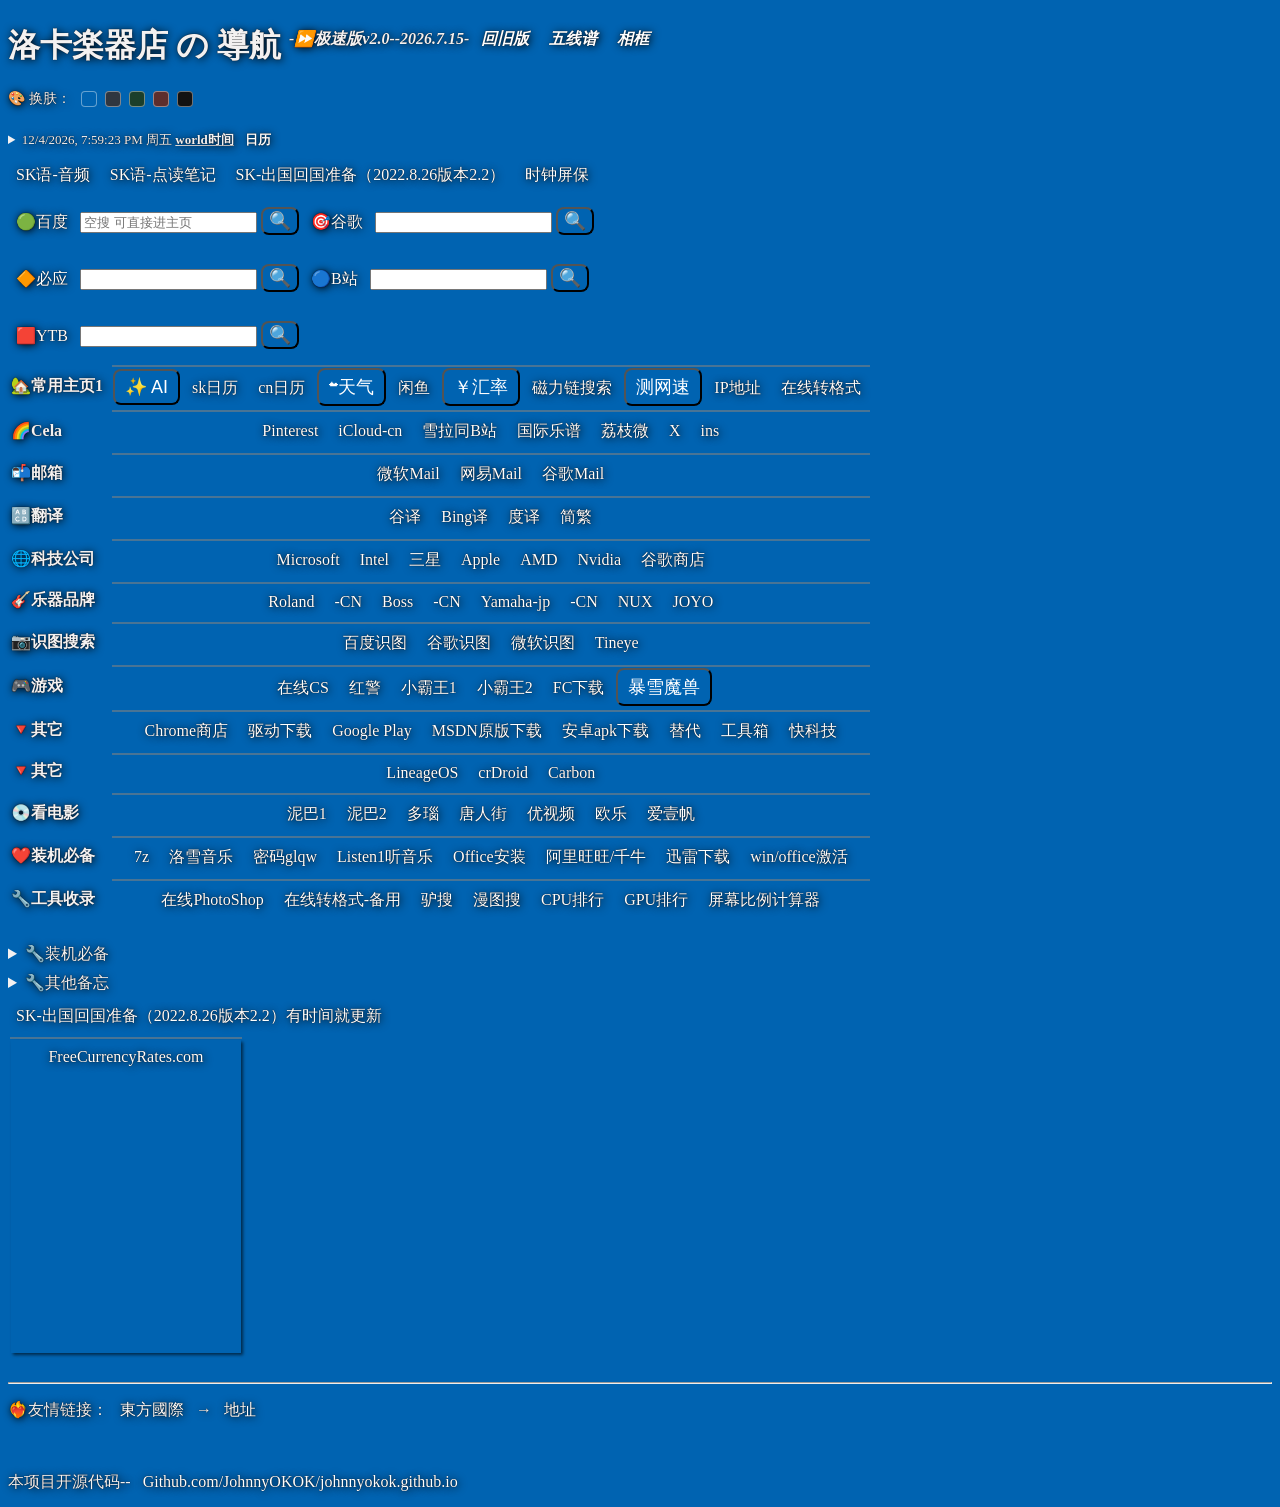
<file: index.html>
<!DOCTYPE html>
<html lang="zh-CN">
<head>
    <!-- 设置网页字符编码 -->
    <meta charset="UTF-8">
    <!-- 设置移动端显示方式 -->
    <meta name="viewport" content="width=device-width, initial-scale=1.0">
    <!-- 设置在新页面打开链接 -->
    <base target="_blank">
    <!-- 设置网页标题 -->
    <title>洛卡导航</title>
    <!-- 设置作者信息 -->
    <meta name="author" content="JohnnyOK">
    <!-- 设置网页描述 -->
    <meta name="description" content="只是想做一个适合自己的导航网页">
    <!-- 设置网页图标 -->
    <link rel="shortcut icon" href="img/favicon.ico">
    <!-- 全局设置：这里原来的外部CSS引用暂时保留注释状态，如果以后需要拆分CSS，可以恢复 -->
    <!-- <link rel="stylesheet" href="style/main.css"> -->
    <style>
        /* =============================== 全局基础设置 ================================ */
        /* 统一盒模型：width和height包含padding以及border，可以避免布局计算混乱 */
        * {
            box-sizing: border-box;
        }
        /* 页面主体样式 */
        body {
            /* 页面背景颜色（默认你最爱的深蓝） */
            background-color: #0063B1;
            /* 如果以后添加背景图片：图片居中显示 */
            background-position: center;
            /* 背景图片覆盖整个页面 */
            background-size: cover;
            /* 背景固定，不跟随滚动 */
            background-attachment: fixed;
            /* 默认文字颜色 */
            color: #f3f1f1;
            /* 文字阴影：第一层黑色阴影增加可读性，第二层轻微发光 */
            text-shadow:
                #000 1px 1px 8px,
                #000 0 0 1px;
            /* 关键：让背景颜色切换时也有 0.3 秒的平滑过渡，不刺眼 */
            transition: background-color 0.3s ease;
        }
        /* =============================== 链接样式 ================================ */
        /* 所有a标签基础样式 */
        a {
            /* 设置为行内块：可以控制宽高、padding */
            display: inline-block;
            /* 去掉默认下划线 */
            text-decoration: none;
            /* 文字颜色 */
            color: #FFFFFF;
            /* 外间距 */
            margin: 4px;
            /* 内间距 */
            padding: 4px;
            /* 圆角 */
            border-radius: 8px;
            /* 动画过渡：鼠标移动时更平滑 */
            transition:
                text-shadow .5s ease,
                background-color .3s ease;
        }
        /* =============================== 表格导航区域 ================================ */
        /* 表头宽度 */
        th {
            width: 100px;
            /* 左对齐 */
            text-align: left;
        }
        /* 单元格 */
        td {
            /* 每行顶部增加分隔线 */
            border-top: 2px solid #81818191;
            /* 内容居中 */
            text-align: center;
        }
        /* =============================== 搜索框区域 ================================ */
        /* 搜索表单 */
        .sousuo {
            /* 行内显示 */
            display: inline-block;
            /* 上下间距 */
            margin: 10px 0;
        }
        /* =============================== details折叠区域 ================================ */
        /* 折叠菜单宽度 */
        .xiala1 {
            width: 300px;
            margin: 4px 0;
        }
        /* =============================== 按钮样式 ================================ */
        button {
            /* 透明背景，保留你的玻璃风格 */
            background-color: rgba(0,0,0,0);
            /* 圆角 */
            border-radius: 8px;
            /* 字体大小 */
            font-size: large;
            /* 文字颜色 */
            color: white;
            /* 鼠标点击时显示手型 */
            cursor: pointer;
        }
        /* =============================== 图片样式 ================================ */
        /* 搜索区域图片 */
        form img {
            width: 80px;
            /* 图片和文字底部对齐 */
            vertical-align: text-bottom;
        }
        /* summary里的小图片 */
        summary img {
            width: 20px;
            vertical-align: text-bottom;
        }
        /* 小字体 */
        .world {
            font-size: small;
        }
        /* 去除列表符号 */
        li {
            list-style: none;
        }
        /* =============================== 导航按钮 ================================ */
        /* 导航分类块 */
        .w1 {
            display: inline-block;
            min-width: 6%;
            vertical-align: top;
        }
        /* 导航里面的链接 */
        .w1 a {
            /* 每个按钮独占一行 */
            display: block;
            margin: 4px 0;
            height: 38px;
            /* 水平居中 */
            text-align: center;
            /* 垂直居中 */
            line-height: 38px;
            padding: 0 4px;
        }
        /* =============================== 下标文字 ================================ */
        sup {
            font-style: italic;
            font-size:medium
        }
        /* =============================== 鼠标悬停效果 ================================ */
        summary:hover,
        a:hover,
        .dropdown button:hover {
            /* 半透明背景 */
            background-color: #81818154;
            /* 增强阴影 */
            box-shadow: #00000096 2px 2px 3px 2px;
            /* 发光文字效果 */
            text-shadow:
                white 0 0 1px,
                white 0 0 5px;
            color: white;
            cursor: pointer;
        }
        /* =============================== 标题效果 ================================ */
        h1:hover {
            text-shadow:
                white 0 0 5px,
                #000 1px 1px 4px;
            transition: text-shadow .5s ease;
        }
        /* =============================== 货币转换窗口 ================================ */
        .huobi {
            box-shadow: #00000096 2px 2px 3px 0;
            width: 230px;
            height: 313px;
            color: #633434;
        }
        /* =============================== 点击/悬停式下拉菜单 ================================ */
        /* 下拉菜单外层容器，必须包住：button、dropdown-content，这样JS才能控制 */
        .dropdown {
            /* 相对定位：给下面菜单定位参考 */
            position: relative;
            display: inline-block;
        }
        /* 下拉按钮 */
        .dropdown button {
            padding: 5px 10px;
        }
        /* 下拉内容盒子：默认状态下高度为0、透明度为0（隐藏） */
        .dropdown-content {
            display: block; /* 必须要设为block或flex，过渡动画才能生效 */
            position: absolute;
            top: 100%;
            left: 0;
            background-color: #f9f9f9;
            min-width: 160px;
            box-shadow: 0 8px 16px rgba(0,0,0,.2);
            z-index: 100;
            /* 核心缓动动画设置：控制最大高度、透明度、可见性的过渡 */
            max-height: 0;
            opacity: 0;
            visibility: hidden;
            overflow: hidden;
            transition: max-height 0.1s ease-in-out, opacity 0.1s ease-in-out, visibility 0.1s;
        }
        /* 下拉菜单里的链接 */
        .dropdown-content a {
            /* 每个链接占一行 */
            display: block;
            padding: 10px;
            color: black;
            margin: 0;
        }
        /* 下拉菜单鼠标经过 */
        .dropdown-content a:hover {
            background-color: #ddd;
        }
        /* 电脑端（支持鼠标悬停的设备）鼠标移入时优雅展开 */
        @media (hover: hover) {
            .dropdown:hover .dropdown-content {
                max-height: 250px; /* 展开后的最大高度，足够装下5个链接 */
                opacity: 1;
                visibility: visible;
            }
        }
        /* 手机端（触摸屏设备）点击后通过 JS 切换 show 类来优雅展开 */
        .dropdown-content.show {
            max-height: 250px;
            opacity: 1;
            visibility: visible;
        }
        /* =============================== 独立换色控制面板 ================================ */
        .theme-bar {
            margin: 10px 0 15px 0; /* 上下外边距 */
            font-size: 14px;
            display: flex;
            align-items: center;
            gap: 10px; /* 文字和方块之间的间距 */
        }
        /* 换色容器 */
        .theme-selector {
            display: inline-flex;
            align-items: center;
            gap: 8px; /* 颜色方块之间的间距 */
        }
        /* 单个颜色小方块 */
        .theme-dot {
            width: 16px;
            height: 16px;
            border-radius: 4px; /* 4px圆角呈现微圆角方块效果 */
            border: 1px solid rgba(255, 255, 255, 0.4);
            cursor: pointer;
            transition: transform 0.2s ease, border-color 0.2s;
        }
        /* 鼠标悬停在颜色块上时放大 */
        .theme-dot:hover {
            transform: scale(1.3);
            border-color: #fff;
        }
    </style>
</head>
<body>
    <!-- ====================🔺🔺🔺🔺🔺🔺 页面标题 ================================ -->
    <!-- ====================🔺🔺🔺🔺🔺🔺 页面标题 ================================ -->
    <!-- ====================🔺🔺🔺🔺🔺🔺 页面标题 ================================ -->
    <!-- ====================🔺🔺🔺🔺🔺🔺 页面标题 ================================ -->
    <!-- ====================🔺🔺🔺🔺🔺🔺 页面标题 ================================ -->
    <h1>
        洛卡楽器店 の 導航
        <!-- sup：让版本号和附加链接显示为上标 -->
        <sup>
            -⏩极速版v2.0--2026.7.15-
            <!-- 返回旧版本 -->
            <a href="0.html">回旧版</a>
            <!-- 五线谱页面 -->
            <a href="wxp/index.html">五线谱</a>
            <!-- 相框页面 -->
            <a href="xiangkuang/index.html">相框</a>
        </sup>
    </h1>

    <!-- =============================== 独立换色控制栏 ================================ -->
    <div class="theme-bar">
        <span>🎨 换肤：</span>
        <span class="theme-selector">
            <span class="theme-dot" style="background-color: #0063B1;" title="经典深蓝" onclick="changeBgColor('#0063B1')"></span>
            <span class="theme-dot" style="background-color: #2F3640;" title="优雅暗黑" onclick="changeBgColor('#2F3640')"></span>
            <span class="theme-dot" style="background-color: #1B3F2B;" title="森林深绿" onclick="changeBgColor('#1B3F2B')"></span>
            <span class="theme-dot" style="background-color: #5D2E2E;" title="红褐典雅" onclick="changeBgColor('#5D2E2E')"></span>
            <span class="theme-dot" style="background-color: #121212;" title="极简纯黑" onclick="changeBgColor('#121212')"></span>
        </span>
    </div>

    <!-- =============================== 世界时间显示 ================================ -->
    <div class="world">
        <details title="点它会显示斯洛伐克与中国时间">
            <summary>
                <span id="aa">loading</span>
                <script>
                    /* 显示当前时间，保留原功能，只是改成标准写法 */
                    setInterval(function(){
                        document.getElementById("aa").innerHTML = new Date().toLocaleString() + " 周" + "日一二三四五六".charAt(new Date().getDay());
                    }, 1000);
                </script>
                <u><strong>world时间</strong></u>
                <a href="https://www.baidu.com/s?wd=%E6%97%A5%E5%8E%86"><strong>日历</strong></a>
            </summary>
            <div>
                <br>
                <!-- 斯洛伐克时间 -->
                <a href="https://24timezones.com/zh_time/slovakia_bratislava_clock.php" class="clock24" title="布拉提斯拉发 实际时间" target="_blank" rel="nofollow">sk时间</a>
                <script src="https://w.24timezones.com/l.js" async></script>
            </div>
            <div>
                <!-- 中国时间 -->
                <a href="//24timezones.com/%E5%8C%97%E4%BA%AC/%E6%97%B6%E9%97%B4" class="clock24" title="时间 北京" target="_blank" rel="nofollow">cn时间</a>
                <script src="//w.24timezones.com/l.js" async></script>
            </div>
        </details>
    </div>

    <!-- =============================== 顶部快捷链接 ================================ -->
    <a href="https://drive.google.com/drive/folders/1dx4NcRGceidUULgYlpM0yRQKFQ1a1NRN?usp=sharing">SK语-音频</a>
    <a href="skA1/index.html">SK语-点读笔记</a>
    <a href="huiguo.htm">SK-出国回国准备（2022.8.26版本2.2）</a>
    <a href="time/index.html">时钟屏保</a>
    <br>

    <!-- =============================== 百度搜索 ================================ -->
    <form class="sousuo" action="https://www.baidu.com/s">
        <a href="https://www.baidu.com">🟢百度</a>
        <input name="wd" type="text" placeholder="空搜 可直接进主页">
        <button type="submit">🔍</button>
    </form>

    <!-- =============================== Google搜索 ================================ -->
    <form class="sousuo" action="https://www.google.com/search">
        <a href="https://www.google.com">🎯谷歌</a>
        <input name="q" type="text">
        <button type="submit">🔍</button>
    </form>
    <br>

    <!-- =============================== Bing搜索 ================================ -->
    <form class="sousuo" action="https://cn.bing.com/search">
        <a href="https://www.bing.com">🔶必应</a>
        <input name="q" type="text">
        <button type="submit">🔍</button>
    </form>

    <!-- =============================== B站搜索 ================================ -->
    <form class="sousuo" action="https://search.bilibili.com/all">
        <a href="https://www.bilibili.com">🔵B站</a>
        <input name="keyword" type="text">
        <button type="submit">🔍</button>
    </form>
    <br>

    <!-- =============================== Youtube搜索 ================================ -->
    <form class="sousuo" action="https://www.youtube.com/results">
        <a href="https://www.youtube.com">🟥YTB</a>
        <input name="search_query" type="text">
        <button type="submit">🔍</button>
    </form>
    <br>

    <!-- =============================== 主导航表格 ================================ -->
    <table>
        <tr>
            <th>🏡常用主页1</th>
            <td>
                <!-- AI下拉菜单 -->
                <div class="dropdown">
                    <button onclick="toggleDropdown(this)">✨ AI</button>
                    <div class="dropdown-content">
                        <a title="豆包" href="https://www.doubao.com/">豆包</a>
                        <a title="千问" href="https://www.qianwen.com/">千问</a>
                        <a title="Copilot" href="https://copilot.microsoft.com/">Copilot</a>
                        <a title="Gemini" href="https://gemini.google.com/">Gemini</a>
                        <a title="ChatGPT" href="https://chatgpt.com/">GPT</a>
                    </div>
                </div>
                <a href="https://calendar.zoznam.sk/" title="斯洛伐克日历">sk日历</a>
                <a href="https://www.bing.com/search?q=%E6%97%A5%E5%8E%86">cn日历</a>

                <!-- 天气下拉菜单 -->
                <div class="dropdown">
                    <button onclick="toggleDropdown(this)">☁天气</button>
                    <div class="dropdown-content">
                        <a title="中国天气网" href="https://www.weather.com.cn/weather1d/101290502.shtml">cn天气1</a>
                        <a title="天气加" href="https://www.tianqi.com/longyangqu/">cn天气2</a>
                        <a title="中央气象台" href="http://www.nmc.cn/publish/forecast/AYN/baoshan.html">cn天气3</a>
                    </div>
                </div>

                <a href="https://www.goofish.com/">闲鱼</a>
                <!-- 汇率下拉菜单 -->
                <div class="dropdown">
                    <button onclick="toggleDropdown(this)">￥汇率</button>
                    <div class="dropdown-content">
                        <a title="百度汇率" href="https://m.baidu.com/s?word=%E6%B1%87%E7%8E%87">百度汇率</a>
                        <a title="bing汇率" href="https://cn.bing.com/search?q=1%20eur%20%E5%88%B0%20CNY&qs=n&form=QBRE&sp=-1&lq=0&pq=1%20eur%20%E5%88%B0%20cny&sc=12-11&sk=&cvid=D30AC65E752347208A97C69955CA9955">bing汇率</a>
                    </div>
                </div>
                <a href="https://tellme.pw/btsow">磁力链搜索</a>

                <!-- 测网速下拉菜单 -->
                <div class="dropdown">
                    <button onclick="toggleDropdown(this)">测网速</button>
                    <div class="dropdown-content">
                        <a href="https://www.speedtest.cn/">国内测速1</a>
                        <a href="https://wangsuceshi.bmcx.com/">测速2</a>
                        <a href="https://ipw.cn/">IPv6检测</a>
                        <a href="https://www.speedtest.net">国际测速</a>
                    </div>
                </div>
                <a href="https://tool.lu/ip">IP地址</a>
                <a href="https://convertio.co/zh/">在线转格式</a>
            </td>
        </tr>
        <!-- =============================== Cela收藏 ================================ -->
        <tr>
            <th>🌈Cela</th>
            <td>
                <a href="https://www.pinterest.com/">Pinterest</a>
                <a href="https://www.apple.com.cn/icloud/">iCloud-cn</a>
                <a href="https://space.bilibili.com/28983221/">雪拉同B站</a>
                <a href="https://imslp.org/">国际乐谱</a>
                <a href="https://www.lizhiweike.com/">荔枝微</a>
                <a href="https://www.X.com/">X</a>
                <a href="https://www.instagram.com/">ins</a>
            </td>
        </tr>
        <!-- =============================== 邮箱 ================================ -->
        <tr>
            <th>📬邮箱</th>
            <td>
                <a href="https://outlook.live.com/mail">微软Mail</a>
                <a href="https://mail.163.com/">网易Mail</a>
                <a href="https://mail.google.com/">谷歌Mail</a>
            </td>
        </tr>
        <!-- =============================== 翻译工具 ================================ -->
        <tr>
            <th>🔠翻译</th>
            <td>
                <a title="国外谷歌翻译" href="https://translate.google.com">谷译</a>
                <a title="微软翻译" href="https://www.bing.com/translator">Bing译</a>
                <a title="百度翻译" href="https://fanyi.baidu.com">度译</a>
                <a title="简繁互译" href="https://www.bing.com/translator?ref=TThis&text=&from=zh-Hans&to=zh-Hant">简繁</a>
            </td>
        </tr>
        <!-- =============================== 科技公司 ================================ -->
        <tr>
            <th>🌐科技公司</th>
            <td>
                <a title="微软官网" href="https://www.microsoft.com/">Microsoft</a>
                <a title="英特尔官网" href="https://www.intel.com/">Intel</a>
                <a title="三星各国官网" href="https://www.samsung.com/cn/function/ipredirection/ipredirectionLocalList/">三星</a>
                <a title="苹果官网" href="https://www.apple.com/">Apple</a>
                <a title="AMD Yes!" href="https://www.amd.com/">AMD</a>
                <a title="英伟达官网" href="https://www.nvidia.cn/">Nvidia</a>
                <a title="谷歌商店" href="https://store.google.com/">谷歌商店</a>
            </td>
        </tr>
        <!-- =============================== 乐器品牌 ================================ -->
        <tr>
            <th>🎸乐器品牌</th>
            <td>
                <a title="罗兰主站" href="https://www.roland.com/">Roland</a>
                <a title="罗兰中国" href="https://www.roland-china.com/">-CN</a>
                <a title="BOSS" href="https://www.boss.info/">Boss</a>
                <a title="BOSS中国" href="https://boss.roland-china.com/">-CN</a>
                <a title="雅马哈日本" href="https://jp.yamaha.com/">Yamaha-jp</a>
                <a title="雅马哈中国" href="https://www.yamaha.com.cn/">-CN</a>
                <a title="小天使" href="https://cn.nuxaudio.com/">NUX</a>
                <a title="JOYO" href="https://www.joyochina.cn/">JOYO</a>
            </td>
        </tr>
        <!-- =============================== 识图搜索 ================================ -->
        <tr>
            <th>📷识图搜索</th>
            <td>
                <a title="百度图片出处搜索" href="https://graph.baidu.com/pcpage/index?tpl_from=pc">百度识图</a>
                <a title="谷歌图片出处搜索" href="https://www.google.com/imghp?hl=zh-CN&amp;ogbl">谷歌识图</a>
                <a title="微软图片出处搜索" href="https://cn.bing.com/visualsearch">微软识图</a>
                <a title="强大的图片出处搜索" href="https://tineye.com/">Tineye</a>
            </td>
        </tr>
        <!-- =============================== 游戏 ================================ -->
        <tr>
            <th>🎮游戏</th>
            <td>
                <a title="在线CS" href="https://webcs.xyz/">在线CS</a>
                <a title="红警二三下载" href="http://www.uc129.com/">红警</a>
                <a title="在线游戏机1" href="https://www.yikm.net/">小霸王1</a>
                <a title="在线游戏机2" href="https://www.return8090.com/">小霸王2</a>
                <a title="FC游戏下载" href="http://dyzg.ysepan.com/">FC下载</a>
                <!-- 暴雪美台国服官网下拉菜单 -->
                <div class="dropdown">
                    <button onclick="toggleDropdown(this)">暴雪魔兽</button>
                    <div class="dropdown-content">
                        <a title="美服魔兽" href="https://worldofwarcraft.com/en-us/">魔兽us</a>
                        <a title="美服暴雪" href="https://www.blizzard.com/en-us">暴雪us</a>
                        <a title="台服魔兽" href="https://worldofwarcraft.com/zh-tw/">魔兽tw</a>
                        <a title="台服暴雪" href="https://www.blizzard.com/zh-tw">暴雪tw</a>
                        <a title="国服暴雪" href="https://cn.blizzard.com/">暴雪cn</a>
                    </div>
                </div>
            </td>
        </tr>
        <!-- =============================== 其它工具 ================================ -->
        <tr>
            <th>🔻其它</th>
            <td>
                <a title="谷歌浏览器App商店" href="https://chrome.google.com/webstore/category/extensions?hl=zh">Chrome商店</a>
                <a title="驱动下载站" href="https://www.station-drivers.com/">驱动下载</a>
                <a title="谷歌官方安卓商店" href="https://play.google.com">Google Play</a>
                <a title="微软系统原文件下载" href="https://msdn.itellyou.cn/">MSDN原版下载</a>
                <a title="安卓apk下载" href="https://apkpure.com/cn/">安卓apk下载</a>
                <a title="软件替代方案查询" href="https://alternativeto.net/">替代</a>
                <a title="工具箱" href="http://tools.liumingye.cn/">工具箱</a>
                <a title="驱动之家" href="https://www.mydrivers.com/">快科技</a>
            </td>
        </tr>
        <!-- =============================== 安卓刷机 ================================ -->
        <tr>
            <th>🔻其它</th>
            <td>
                <a title="LineageOS" href="https://lineageos.org/">LineageOS</a>
                <a title="crDroid" href="https://sourceforge.net/projects/crdroid/">crDroid</a>
                <a title="Carbon" href="https://carbonrom.org/">Carbon</a>
            </td>
        </tr>
        <!-- =============================== 看电影 ================================ -->
        <tr>
            <th>💿看电影</th>
            <td>
                <a title="泥巴影院" href="https://www.nbyy.cc">泥巴1</a>
                <a title="泥巴影院" href="https://www.nivod.cc/">泥巴2</a>
                <a title="多瑙影视" href="https://www.duonaovod.com/">多瑙</a>
                <a title="唐人街影院" href="https://www.trjvod.com">唐人街</a>
                <a title="优视频" href="https://www.uvod.tv/">优视频</a>
                <a title="欧乐影院" href="https://www.olevod.com/">欧乐</a>
                <a title="爱壹帆" href="https://www.iyf.tv/">爱壹帆</a>
            </td>
        </tr>
        <!-- =============================== 装机必备 ================================ -->
        <tr>
            <th>❤️装机必备</th>
            <td>
                <a title="7zip" href="https://www.7-zip.org/">7z</a>
                <a title="洛雪音乐" href="https://github.com/lyswhut/lx-music-desktop/">洛雪音乐</a>
                <a title="洛雪音乐发布" href="https://www.lanzoui.com/b0bf2cfa/">密码glqw</a>
                <a title="Listen1" href="https://listen1.github.io/listen1/">Listen1听音乐</a>
                <a title="Office安装" href="https://otp.landian.vip/zh-cn/">Office安装</a>
                <a title="淘宝旺旺" href="https://wangwang.taobao.com/">阿里旺旺/千牛</a>
                <a title="迅雷" href="https://www.xunlei.com/">迅雷下载</a>
                <a title="激活脚本" href="https://github.com/massgravel/Microsoft-Activation-Scripts/releases/tag/1.5">win/office激活</a>
            </td>
        </tr>
        <!-- =============================== 在线工具 ================================ -->
        <tr>
            <th>🔧工具收录</th>
            <td>
                <a title="在线PS" href="https://ps.gaoding.com/">在线PhotoShop</a>
                <a title="格式转换备用" href="https://www.aconvert.com/cn/">在线转格式-备用</a>
                <a title="搜索工具" href="https://cse.google.com/cse?cx=006422944775554126616:gbrsbrjbfug">驴搜</a>
                <a title="动漫出处搜索" href="https://trace.moe/">漫图搜</a>
                <a title="CPU排行" href="https://www.cpubenchmark.net/high_end_cpus.html">CPU排行</a>
                <a title="GPU排行" href="https://www.videocardbenchmark.net/high_end_gpus.html">GPU排行</a>
                <a title="屏幕比例计算" href="https://www.lddgo.net/math/proportional-calculator">屏幕比例计算器</a>
            </td>
        </tr>
    </table>

    <!-- =============================== 折叠备忘区域 ================================ -->
    <br>
    <details>
        <summary class="xiala1">🔧装机必备</summary>
        <!-- PotPlayer -->
        <li>
            <a href="https://t1.daumcdn.net/potplayer/PotPlayer/Version/Latest/PotPlayerSetup64.exe">- PotPlayer</a>
            <sub>--复制链接后迅雷下载</sub>
            <form>
                <input type="text" id="code1" value="https://t1.daumcdn.net/potplayer/PotPlayer/Version/Latest/PotPlayerSetup64.exe">
                <button type="button" onclick="copyText('code1')">复制</button>
            </form>
        </li>
        <!-- PotPlayer编码器 -->
        <li>
            <a href="http://get.daum.net/PotPlayer/Codec/OpenCodecSetup64.exe">- PotPlayer额外编码器</a>
            <sub>--复制链接后迅雷下载</sub>
            <form>
                <input type="text" id="code2" value="http://get.daum.net/PotPlayer/Codec/OpenCodecSetup64.exe">
                <button type="button" onclick="copyText('code2')">复制</button>
            </form>
        </li>
        <li>
            <a title="你懂的" href="https://github.com/massgravel/Microsoft-Activation-Scripts/releases/tag/1.5">- win、office激活</a>
        </li>
    </details>

    <!-- =============================== 其他备忘 ================================ -->
    <details>
        <summary class="xiala1">🔧其他备忘</summary>
        <li>
            <a href="app/clash2.5.12.apk">① Clash</a>
            &amp;
            <a href="https://microsoftedge.microsoft.com/addons/detail/%E8%B0%B7%E6%AD%8C%E4%B8%8A%E7%BD%91%E5%8A%A9%E6%89%8B-vip%E7%89%88/eoboojokdmamahfilfmamjjkcmkmddgk?hl=zh-CN">② Ghelp-EDGE</a>
        </li>
        <details>
            <summary class="xiala1">个人备忘</summary>
            <table>
                
                <!-- =============================== 视频搜索 ================================ -->
                <tr>
                    <td>

                        <!--傻傻=======================-->
                            <form class="sousuo" action="https://shasha.hair/node/search?title="><a href="https://shasha.hair">🟢傻傻</a>
                                     <input name="title" type="text" placeholder="空搜 可直接进主页"><button type="submit">🔍</button>
                            </form>
                          <br>
                        <!--多瑙=======================-->
                            <form class="sousuo" action="https://www.duonaovod.com/index.php/vod/search.html?"><a href="https://www.duonaovod.com">🟢多瑙</a>
                                     <input name="wd" type="text" placeholder=""><button type="submit">🔍</button>
                            </form>
                          <br>
                        <!--唐人=======================-->
                            <form class="sousuo" action="https://www.trjvod.com/index.php/vod/search.html?"><a href="https://www.trjvod.com">🟢唐人</a>
                                     <input name="wd" type="text" placeholder=""><button type="submit">🔍</button>
                            </form>
                    </td>
                </tr>
                <!-- =============================== 游戏账号备忘 ================================ -->
                <tr>
                    <td>
                        <a title="吞食天地2隐藏物品" href="https://www.9game.cn/news/5725716.html">吞2隐</a>




                        <a title="安卓文件管理器" href="https://johnnyokok.github.io/app/wjglq.apk">安卓文件管理器</a>
                    </td>
                </tr>
            </table>
            <br>
            <!-- =============================== 光猫信息备忘 ================================ -->
            <li>
                <a href="http://192.168.1.1/">吉比特光猫h2-2</a>
            </li>
            超级管理员：
            <form>
                <input type="text" id="code3" value="CMCCAdmin">
                <button type="button" onclick="copyText('code3')">复制</button>
            </form>
            <form>
                <input type="text" id="code4" value="aDm8H%MdA">
                <button type="button" onclick="copyText('code4')">复制</button>
            </form>
            一般管理员：
            <form>
                <input type="text" id="code5" value="user">
                <button type="button" onclick="copyText('code5')">复制</button>
            </form>
            <form>
                <input type="text" id="code6" value="nsvw659s">
                <button type="button" onclick="copyText('code6')">复制</button>
            </form>
        </details>
    </details>

    <!-- =============================== 出国回国准备 ================================ -->
    <a href="huiguo.htm">SK-出国回国准备（2022.8.26版本2.2）有时间就更新</a>
    <br>

    <!-- =============================== 汇率转换窗口 ================================ -->
    <table>
        <tr>
            <td>
                <div class="huobi">
                    <!-- 第三方货币转换插件，保留原代码，不进行修改 -->
                    <div id="gcw_mainFqxA4IkoX" class="gcw_mainFqxA4IkoX"></div>
                    <a id="gcw_siteFqxA4IkoX" href="https://freecurrencyrates.com/zh-hans/">FreeCurrencyRates.com</a>
                    <script>
                        function reloadFqxA4IkoX(){
                            var sc = document.getElementById("scFqxA4IkoX");
                            if(sc) sc.parentNode.removeChild(sc);
                            sc=document.createElement("script");
                            sc.type="text/javascript";
                            sc.charset="UTF-8";
                            sc.async=true;
                            sc.id="scFqxA4IkoX";
                            sc.src= "https://freecurrencyrates.com/zh-hans/widget-vertical?iso=EUR-USD-CNY-CNH-GBP-JPY-CAD-HKD-TWD-XUL&df=2&p=FqxA4IkoX&v=fits&source=fcr&width=245&width_title=0&firstrowvalue=1&thm=eeeeee,ffffff,E3A1A1,CC0000,FFFFFF,eeeeee,ffffff,CC0000,000000&title=%E8%B4%A7%E5%B8%81%E6%8D%A2%E7%AE%97%E5%99%A8&tzo=-120";
                            var div= document.getElementById("gcw_mainFqxA4IkoX");
                            div.parentNode.insertBefore(sc,div);
                        }
                        reloadFqxA4IkoX();
                    </script>
                </div>
            </td>
        </tr>
    </table>
    <br>
    <hr>

    <!-- =============================== 友情链接 ================================ -->
    <div>
        ❤️‍🔥友情链接：
        <a href="https://gastroworld.sk/">東方國際</a>
        →
        <a href="https://gastroworld.sk/kontakt/">地址</a>
    </div>
    <br>
    <br>

    <!-- =============================== 开源地址 ================================ -->
    本项目开源代码--
    <a href="https://github.com/JohnnyOKOK/johnnyokok.github.io">Github.com/JohnnyOKOK/johnnyokok.github.io</a>

    <!-- =============================== JavaScript功能区域 ================================ -->
    <script>
        /* 点击/悬停式下拉菜单逻辑。功能：手机端点击切换展开/收起，电脑端靠 CSS 悬浮控制 */
        function toggleDropdown(button){
            /* 使用 matchMedia 检测当前设备是否为粗糙指针（即触摸屏，如手机/平板） */
            const isTouchDevice = window.matchMedia("(pointer: coarse)").matches;
            
            /* 只有检测到是触摸屏设备，才利用 JS 去切换 show 类 */
            if (isTouchDevice) {
                let menu = button.nextElementSibling;
                menu.classList.toggle("show");
            }
        }

        /* 更改整个页面背景颜色 */
        function changeBgColor(color){
            document.body.style.backgroundColor = color;
        }

        /* 复制文本功能。用现代Clipboard API替代原来的document.execCommand() */
        function copyText(id){
            /* 根据ID获取输入框 */
            let text = document.getElementById(id).value;
            /* 写入剪贴板 */
            navigator.clipboard.writeText(text);
            /* 提示复制成功 */
            alert("复制成功");
        }
    </script>
</body>
</html>
</file>
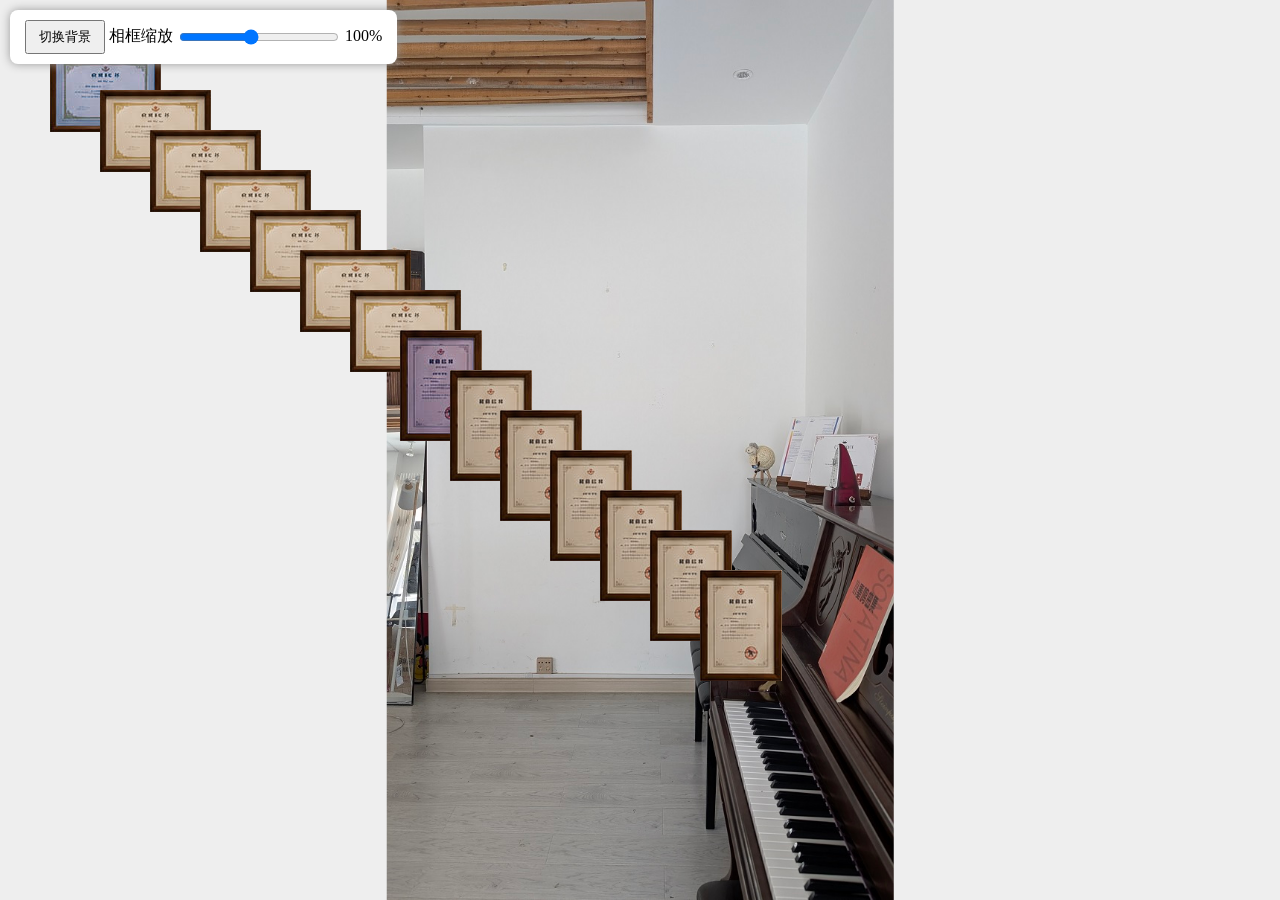
<file: xiangkuang/index.html>
<!DOCTYPE html>
<html lang="zh-CN">

<head>

<meta charset="UTF-8">

<title>相框排列</title>


<style>


html,body{

    margin:0;

    width:100%;

    height:100%;

    overflow:hidden;

    background:#eeeeee;

    touch-action:none;

}




/* 控制区域 */

#control{

    position:fixed;

    top:10px;

    left:10px;

    z-index:9999;

    background:white;

    padding:10px 15px;

    border-radius:8px;

    box-shadow:0 0 10px #999;

}




button{

    padding:6px 12px;

    cursor:pointer;

}





#scaleSlider{

    width:160px;

    vertical-align:middle;

}





#canvas{

    position:relative;

    width:100%;

    height:100%;

}





/* 背景 */

#background{


    position:absolute;


    z-index:1;


    left:50%;


    top:50%;


    transform:translate(-50%,-50%);


    max-width:100%;


    max-height:100%;


    object-fit:contain;


    user-select:none;


    pointer-events:none;


}






/* 相框 */

.photo{


    position:absolute;


    z-index:2;


    cursor:move;


    user-select:none;


    -webkit-user-drag:none;


    touch-action:none;


    transform-origin:center center;


}



</style>


</head>



<body>




<div id="control">


<button id="backgroundButton">
切换背景
</button>



相框缩放


<input id="scaleSlider"
       type="range"
       min="20"
       max="200"
       value="100">


<span id="scaleText">
100%
</span>


</div>







<div id="canvas">



<img id="background"
src="img/beijing1.jpg">





<img class="photo" src="img/heng1.jpg">

<img class="photo" src="img/heng2.jpg">

<img class="photo" src="img/heng3.jpg">

<img class="photo" src="img/heng4.jpg">

<img class="photo" src="img/heng5.jpg">

<img class="photo" src="img/heng6.jpg">

<img class="photo" src="img/heng7.jpg">





<img class="photo" src="img/shu1.jpg">

<img class="photo" src="img/shu2.jpg">

<img class="photo" src="img/shu3.jpg">

<img class="photo" src="img/shu4.jpg">

<img class="photo" src="img/shu5.jpg">

<img class="photo" src="img/shu6.jpg">

<img class="photo" src="img/shu7.jpg">



</div>








<script>


let photos =
document.querySelectorAll(".photo");


let active=null;


let offsetX=0;


let offsetY=0;





/*
初始化位置
*/

photos.forEach((img,index)=>{


    img.style.left =
    (50+index*50)+"px";


    img.style.top =
    (50+index*40)+"px";




    img.addEventListener(
        "mousedown",
        startDrag
    );


    img.addEventListener(
        "touchstart",
        startDrag,
        {passive:false}
    );


});








/*
开始拖动
*/

function startDrag(e){


    active=this;


    this.style.zIndex =
    Date.now();




    let point;


    if(e.touches){

        point=e.touches[0];

    }else{

        point=e;

    }




    offsetX =
    point.clientX-this.offsetLeft;


    offsetY =
    point.clientY-this.offsetTop;



    e.preventDefault();


}







/*
移动
*/


document.addEventListener(
"mousemove",
moveDrag
);


document.addEventListener(
"touchmove",
moveDrag,
{passive:false}
);



function moveDrag(e){



    if(active){



        let point;



        if(e.touches){

            point=e.touches[0];

        }else{

            point=e;

        }





        active.style.left =
        (point.clientX-offsetX)+"px";



        active.style.top =
        (point.clientY-offsetY)+"px";



        e.preventDefault();


    }


}








/*
结束拖动
*/


document.addEventListener(
"mouseup",
endDrag
);


document.addEventListener(
"touchend",
endDrag
);



function endDrag(){


    active=null;


}









/*
缩放
*/


let slider =
document.getElementById("scaleSlider");


let scaleText =
document.getElementById("scaleText");



slider.oninput=function(){



    let scale =
    this.value/100;



    photos.forEach(img=>{


        img.style.transform =
        "scale("+scale+")";


    });



    scaleText.innerHTML =
    this.value+"%";


};










/*
切换背景
*/


let background =
document.getElementById("background");


let backgroundButton =
document.getElementById("backgroundButton");



let bg=1;



backgroundButton.onclick=function(){



    if(bg==1){


        background.src =
        "img/beijing2.jpg";


        bg=2;


    }else{


        background.src =
        "img/beijing1.jpg";


        bg=1;


    }


};




</script>


</body>

</html>
</file>
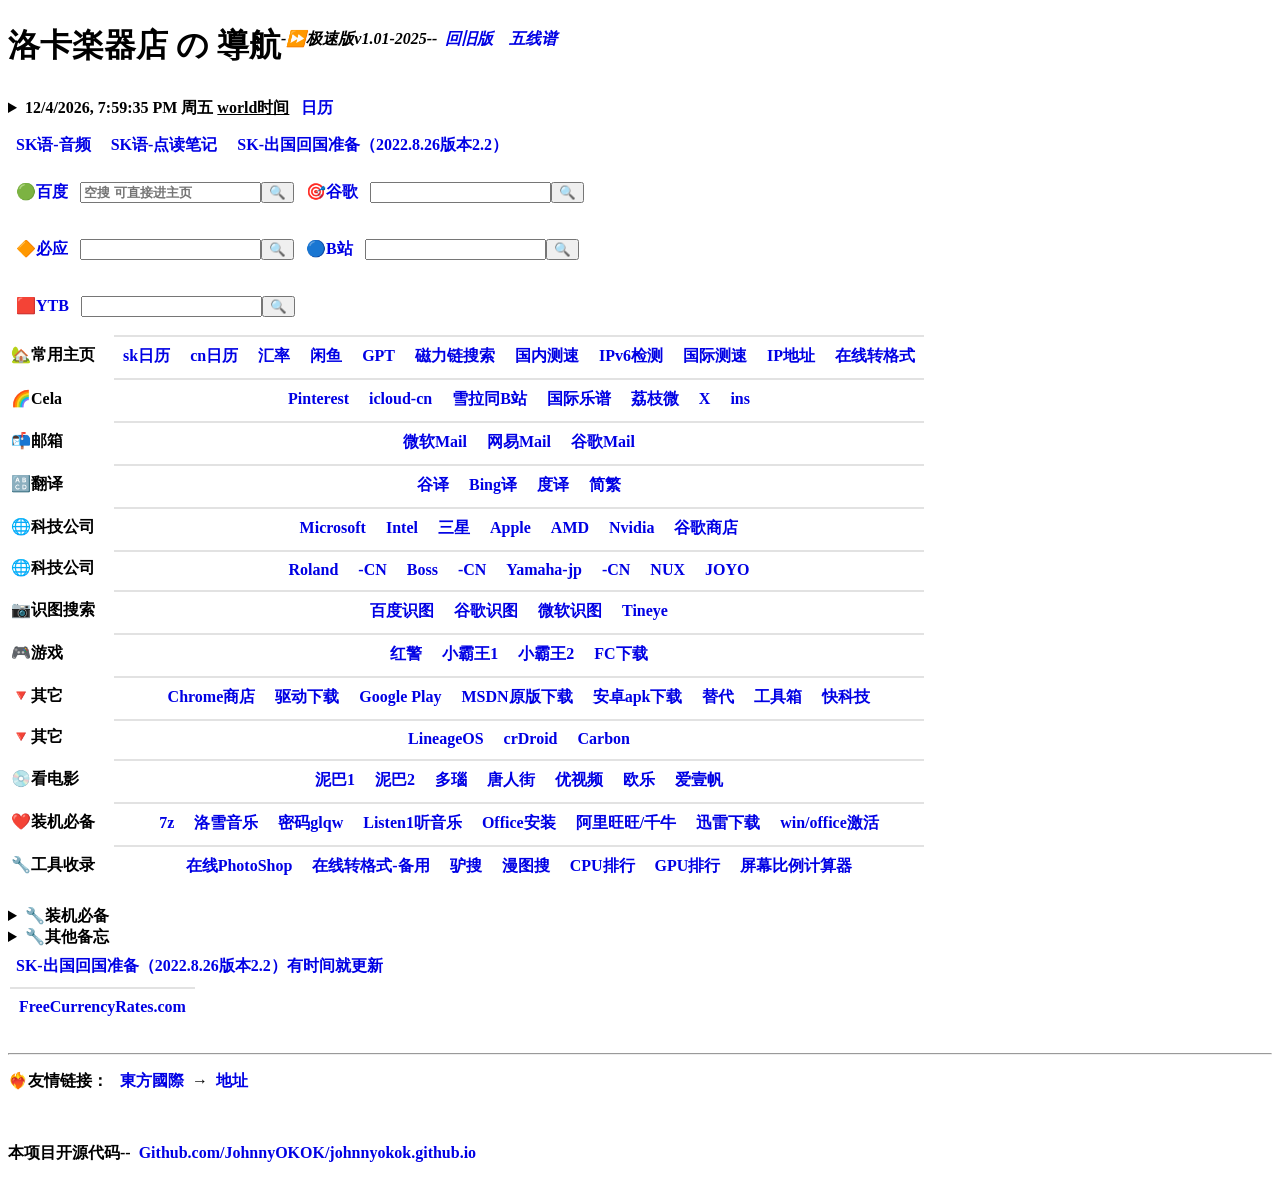
<file: indexv1.html>
<!DOCTYPE html>
<html lang="zh-CN" xmlns="http://www.w3.org/1999/xhtml">

<head>
    <meta http-equiv="content-type" content="text/html; charset=UTF-8">
    <base target="_blank">
    <title>洛卡导航</title>
    <meta name="author" content="JohnnyOK">
    <meta name="description" content="只是想做一个适合自己的导航网页">
    <meta name="viewport" content="width=device-width, initial-scale=1.0, maximum-scale=1.0, user-scalable=yes">
    <link rel="shortcut icon" href="img/favicon.ico">
    <!-- <link rel="stylesheet" type="text/css" href="style/main.css"> -->
    <style>
        a {
            display: inline-block;
            text-decoration: none;
            color: #0000e4;
            margin: 4px 4px;
            padding: 4px;
            /* border: 1px dotted rgb(142, 142, 142); */
            border-radius: 10%;
        }

        * {
            font-weight: bold;
        }

        th {
            width: 100px;
            text-align: left;
        }

        td {
            border-top: #e2e2e2 solid 2px;
            text-align: center;
        }

        #htmlcode1 {
            opacity: 0;
            width: 1px;
            height: 1px;
        }

        .xunlei {
            display: inline-block;
        }

        summary:hover,
        a:hover {
            background-color: #0000e4;
            color: #fff;
        }

        sup {
            font-size: medium;
            font-style: italic;
        }

        .sousuo {
            display: inline-block;
            margin: 10px 0px;
        }
    </style>
</head>

<body>
    <h1>洛卡楽器店 の 導航<sup>-⏩极速版v1.01-2025--<a href="0.html">回旧版</a><a href="wxp/index.html">五线谱</a></sup></h1>
    <!-- 加日期时间 -->
    <div class="world">
        <details title="点它会显示斯洛伐克与加拿大时间">
            <summary>
                <span id="aa">loading</span>
                <script>
                    setInterval("aa.innerHTML=new Date().toLocaleString()+' 周'+'日一二三四五六'.charAt(new Date().getDay());", 1000);
                </script>
                <u><strong>world时间</strong></u>
                <strong><a href="https://www.baidu.com/s?wd=%E6%97%A5%E5%8E%86">日历</a></strong>
            </summary>
            <div>
                <br>
                <a href="https://24timezones.com/zh_time/slovakia_bratislava_clock.php" style="text-decoration: none"
                    class="clock24"
                    id="tz24-1650904477-cc15202-eyJob3VydHlwZSI6IjI0Iiwic2hvd2RhdGUiOiIxIiwic2hvd3NlY29uZHMiOiIxIiwic2hvd3RpbWV6b25lIjoiMCIsInR5cGUiOiJkIiwibGFuZyI6InpoIn0="
                    title="布拉迪斯拉发 实际时间" target="_blank" rel="nofollow">sk时间</a>
                <script type="text/javascript" src="https://w.24timezones.com/l.js" async></script>
            </div>
            <div>
                <a href="//24timezones.com/%E5%8C%97%E4%BA%AC/%E6%97%B6%E9%97%B4" style="text-decoration: none"
                    class="clock24"
                    id="tz24-1661370745-c133-eyJob3VydHlwZSI6IjI0Iiwic2hvd2RhdGUiOiIxIiwic2hvd3NlY29uZHMiOiIxIiwic2hvd3RpbWV6b25lIjoiMCIsInR5cGUiOiJkIiwibGFuZyI6InpoIn0="
                    title="时间 北京" target="_blank" rel="nofollow">cn时间</a>
                <script type="text/javascript" src="//w.24timezones.com/l.js" async></script>
            </div>
        </details>
    </div>
    <a href="https://drive.google.com/drive/folders/1dx4NcRGceidUULgYlpM0yRQKFQ1a1NRN?usp=sharing">SK语-音频</a>
    <a href="skA1/index.html">SK语-点读笔记</a>
    <a href="huiguo.htm">SK-出国回国准备（2022.8.26版本2.2）</a>
    <br>
    <!--百度=======================-->
    <form class="sousuo" action="https://www.baidu.com/s"><a href="https://www.baidu.com">🟢百度</a>
        <input name="wd" type="text" placeholder="空搜 可直接进主页"><button type="submit">🔍</button>
    </form>

    <!--Google=======================-->
    <form class="sousuo" action="https://www.google.com/search"><a href="https://www.google.com">🎯谷歌</a>
        <input name="q" type="text"><button type="submit">🔍</button>
    </form>
    <br>
    <!--Bing=======================-->
    <form class="sousuo" action="https://cn.bing.com/search"><a href="https://www.bing.com">🔶必应</a>
        <input name="q" type="text"><button type="submit">🔍</button>
    </form>

    <!--B站=======================-->
    <form class="sousuo" action="https://search.bilibili.com/all"><a href="https://www.bilibili.com">🔵B站</a>
        <input name="keyword" type="text"><button type="submit">🔍</button>
    </form>
    <br>
    <!--Youtube=======================-->
    <form class="sousuo" action="https://www.youtube.com/results"><a href="https://www.youtube.com">🟥YTB</a>
        <input name="search_query" type="text"><button type="submit">🔍</button>
    </form>
    <br>
    <!--导航按钮=======================-->



    <table>
        <tr>
            <th>🏡常用主页</th>
            <td><a title="斯洛伐克日历" href="https://calendar.zoznam.sk/">sk日历</a>
                <a title="公农历" href="https://www.baidu.com/s?wd=%E6%97%A5%E5%8E%86">cn日历</a>
                <a title="汇率换算" href="https://m.baidu.com/s?word=%E6%B1%87%E7%8E%87">
                    汇率
                </a>
                <a title="闲鱼官网" href="https://www.goofish.com/">
                    闲鱼
                </a>
                <a title="ChatGPT" href="https://chatgpt.com/">
                    GPT
                </a>
                <a title="BT磁力链搜索下载" href="https://tellme.pw/btsow">
                    磁力链搜索
                </a>
                <a title="国内测网速" href="https://www.speedtest.cn/">
                    国内测速
                </a>
                <a title="国内测网速2" href="https://ipw.cn/">
                    IPv6检测
                </a>
                <a title="国际测网速" href="https://www.speedtest.net">
                    国际测速
                </a>
                <a title="IP地址查询" href="https://tool.lu/ip">
                    IP地址
                </a>
                <a title="在线转换N多格式" href="https://convertio.co/zh/">
                    在线转格式
                </a>
            </td>
        </tr>

        <tr>
            <th>🌈Cela</th>
            <td><a href="https://www.pinterest.com/">
                    Pinterest
                </a>
                <a href="https://www.apple.com.cn/icloud/">
                    icloud-cn
                </a>
                <a href="https://space.bilibili.com/28983221/">
                    雪拉同B站
                </a>
                <a href="https://imslp.org/">
                    国际乐谱
                </a>
                <a href="https://www.lizhiweike.com/">
                    荔枝微
                </a>
                <a href="https://www.X.com/">
                    X
                </a>
                <a href="https://www.instagram.com/">
                    ins
                </a>

            </td>
        </tr>
        <tr>
            <th>📬邮箱</th>
            <td><a href="https://outlook.live.com/mail">
                    微软Mail
                </a>
                <a href="https://mail.163.com/">
                    网易Mail
                </a>
                <a href="https://mail.google.com/">
                    谷歌Mail
                </a>
            </td>
        </tr>
        <tr>
            <th>🔠翻译</th>
            <td>
                <a title="国外谷歌翻译" href="https://translate.google.com">
                    谷译
                </a>
                <a title="微软翻译" href="https://www.bing.com/translator">
                    Bing译
                </a>
                <a title="百度翻译" href="https://fanyi.baidu.com">
                    度译
                </a>
                <a title="简繁互译" href="https://www.bing.com/translator?ref=TThis&text=&from=zh-Hans&to=zh-Hant">
                    简繁
                </a>

            </td>
        </tr>
        <tr>
            <th>🌐科技公司</th>
            <td> <a title="微软官网" href="https://www.microsoft.com/">
                    Microsoft
                </a>
                <a title="英特尔官网" href="https://www.intel.com/">
                    Intel
                </a>
                <a title="三星各国官网" href="https://www.samsung.com/cn/function/ipredirection/ipredirectionLocalList/">三星
                </a>
                <a title="苹果官网" href="https://www.apple.com/">
                    Apple
                </a>
                <a title="AMD Yes!" href="https://www.amd.com/">
                    AMD
                </a>
                <a title="英伟达官网" href="https://www.nvidia.cn/">
                    Nvidia
                </a>
                <a title="谷歌商店" href="https://store.google.com/">
                    谷歌商店
                </a>
            </td>
        </tr>
        <tr>
            <th>🌐科技公司</th>
            <td> <a title="罗兰主站" href="https://www.roland.com/">
                    Roland
                </a>
                <a title="罗兰中国" href="https://www.roland-china.com/">
                    -CN
                </a>
                <a title="BOSS" href="https://www.boss.info/">Boss
                </a>
                <a title="BOSS中国" href="https://boss.roland-china.com/">
                    -CN
                </a>
                <a title="雅马哈日本" href="https://jp.yamaha.com/">
                    Yamaha-jp
                </a>
                <a title="雅马哈中国" href="https://www.yamaha.com.cn/">
                    -CN
                </a>
                <a title="NUX" href="https://cn.nuxaudio.com/">
                    NUX
                </a>
                <a title="JOYO" href="https://www.joyochina.cn/">
                    JOYO
                </a>
            </td>
        </tr>
        <tr>
            <th>📷识图搜索</th>
            <td><a title="百度图片出处搜索" href="https://graph.baidu.com/pcpage/index?tpl_from=pc">
                    百度识图
                </a>
                <a title="谷歌图片出处搜索" href="https://www.google.com/imghp?hl=zh-CN&amp;ogbl">
                    谷歌识图
                </a>
                <a title="微软图片出处搜索" href="https://cn.bing.com/visualsearch">
                    微软识图
                </a>
                <a title="强大的图片出处搜索" href="https://tineye.com/">
                    Tineye
                </a>
            </td>
        </tr>
        <tr>
            <th>🎮游戏</th>
            <td><a title="红警二三下载" href="http://www.uc129.com/">
                    红警
                </a>
                <a title="在线游戏机1" href="https://www.yikm.net/">
                    小霸王1
                </a>
                <a title="在线游戏机2" href="https://www.return8090.com/">
                    小霸王2
                </a>
                <a title="FC智力游戏下载神站" href="http://dyzg.ysepan.com/">
                    FC下载
                </a>

            </td>
        </tr>
        <tr>
            <th>🔻其它</th>
            <td> <a title="谷歌浏览器App商店" href="https://chrome.google.com/webstore/category/extensions?hl=zh">
                    Chrome商店
                </a>
                <a title="强大的驱动下载站" href="https://www.station-drivers.com/">
                    驱动下载
                </a>
                <a title="谷歌官方安卓App商店" href="https://play.google.com">
                    Google Play
                </a>
                <a title="微软系统与应用原文件下载" href="https://msdn.itellyou.cn/">
                    MSDN原版下载
                </a>
                <a title="从谷歌商店直接下载安卓应用安装包" href="https://apkpure.com/cn/">
                    安卓apk下载
                </a>
                <a title="收费软件的替代方案查询" href="https://alternativeto.net/">
                    替代
                </a>
                <a title="一些工具" href="http://tools.liumingye.cn/">
                    工具箱
                </a>
                <a title="原‘驱动之家’" href="https://www.mydrivers.com/">
                    快科技
                </a>
            </td>
        </tr>
        <tr>
            <th>🔻其它</th>
            <td> <a title="LOS刷机" href="https://lineageos.org/">
                    LineageOS
                </a>
                <a title="crDroid刷机" href="https://sourceforge.net/projects/crdroid/">
                    crDroid
                </a>
                <a title="Carbon刷机" href="https://carbonrom.org/">
                    Carbon
                </a>

            </td>
        </tr>

        <tr>
            <th>💿看电影</th>
            <td> <a title="泥巴影院" href="https://www.nbyy.cc">
                    泥巴1
                </a>
                       <a title="泥巴影院" href="https://www.nivod.cc/">
                    泥巴2
                </a>
                <a title="多瑙影视" href="https://www.duonaovod.com/">
                    多瑙
                </a>
                <a title="唐人街影院" href="https://www.trjvod.com">
                    唐人街
                </a>
                <a title="优视频" href="https://www.uvod.tv/">
                    优视频
                </a>
                <a title="欧乐影院" href="https://www.olevod.com/">
                    欧乐
                </a>
                <a title="爱壹帆" href="https://www.iyf.tv/">
                    爱壹帆
                </a>
            </td>
        </tr>
        <tr>
            <th>❤️装机必备</th>
            <td><a title="全网最绿色的解压缩工具" href="https://www.7-zip.org/">7z</a>
                <a title="全网听、下歌神器" href="https://github.com/lyswhut/lx-music-desktop/">
                    洛雪音乐
                </a>
                <a title="洛雪音乐下载发布站点与密码" href="https://www.lanzoui.com/b0bf2cfa/">
                    密码glqw
                </a>
                <a title="全网听歌神器" href="https://listen1.github.io/listen1/">
                    Listen1听音乐
                </a>
                <a title="微软office安装神器" href="https://otp.landian.vip/zh-cn/">
                    Office安装
                </a>
                <a title="买家与卖家" href="https://wangwang.taobao.com/">
                    阿里旺旺/千牛
                </a>
                <a title="我也不想用它但没办法" href="https://www.xunlei.com/">
                    迅雷下载
                </a>
                <a title="你懂的" href="https://github.com/massgravel/Microsoft-Activation-Scripts/releases/tag/1.5">
                    win/office激活
                </a>
            </td>
        </tr>
        <tr>
            <th>🔧工具收录</th>
            <td><a title="在线PS" href="https://ps.gaoding.com/">
                    在线PhotoShop
                </a>
                <a title="备用" href="https://www.aconvert.com/cn/">
                    在线转格式-备用
                </a>
                <a title="洛雪音乐下载发布站点与密码" href="https://cse.google.com/cse?cx=006422944775554126616:gbrsbrjbfug">
                    驴搜
                </a>
                <a title="动漫图片搜索动漫出处" href="https://trace.moe/">
                    漫图搜
                </a>
                <a title="最全CPU排行" href="https://www.cpubenchmark.net/high_end_cpus.html">
                    CPU排行
                </a>
                <a title="最全GPU排行" href="https://www.videocardbenchmark.net/high_end_gpus.html">
                    GPU排行
                </a>
                <a title="屏幕比例计算器" href="https://www.lddgo.net/math/proportional-calculator">
                    屏幕比例计算器
                </a>
            </td>
        </tr>

    </table>




    <!--下拉=======================-->

    <!--其它=======================-->
    <br>

    <details>
        <summary class="xiala1">🔧装机必备</summary>

        <li><a href="https://t1.daumcdn.net/potplayer/PotPlayer/Version/Latest/PotPlayerSetup64.exe">-
                PotPlayer</a><sub>--复制链接后迅雷下载</sub>
            <form class="xunlei" role="form" action="" method="post">
                <input type="text" id="htmlcode1"
                    value='https://t1.daumcdn.net/potplayer/PotPlayer/Version/Latest/PotPlayerSetup64.exe'>
                <input name="button" type="button" onclick="htmlcode1.select();document.execCommand(&quot;Copy&quot;)"
                    value="复制">
            </form>
        </li>

        <li><a href="http://get.daum.net/PotPlayer/Codec/OpenCodecSetup64.exe">-
                PotPlayer额外编码器</a><sub>--复制链接后迅雷下载</sub>
            <form class="xunlei" role="form" action="" method="post">
                <input type="text" id="htmlcode1" value='http://get.daum.net/PotPlayer/Codec/OpenCodecSetup64.exe'>
                <input name="button" type="button" onclick="htmlcode1.select();document.execCommand(&quot;Copy&quot;)"
                    value="复制">
            </form>
        </li>
        <li><a title="你懂的" href="https://github.com/massgravel/Microsoft-Activation-Scripts/releases/tag/1.5">-
                win、office激活</a></li>
    </details>

    <details>
        <summary class="xiala1">🔧其他备忘</summary>
        <li><a href="app/clash2.5.12.apk">① Clash</a> &
            <a
                href="https://microsoftedge.microsoft.com/addons/detail/%E8%B0%B7%E6%AD%8C%E4%B8%8A%E7%BD%91%E5%8A%A9%E6%89%8B-vip%E7%89%88/eoboojokdmamahfilfmamjjkcmkmddgk?hl=zh-CN">②
                Ghelp-EDGE</a>
        </li>
        <details>
            <summary class="xiala1">个人备忘</summary>

            <table>
                <tr>
                    <th>🔠翻译</th>
                    <td> <a title="国内谷歌翻译" href="https://translate.google.com.hk/?sl=auto&tl=zh-CN&op=translate">
                            谷译cn
                        </a>
                        <a title="国外谷歌翻译" href="https://translate.google.com">
                            谷译int
                        </a>
                        <a title="微软翻译" href="https://www.bing.com/translator">
                            Bing译
                        </a>
                        <a title="百度翻译" href="https://fanyi.baidu.com">
                            度译
                        </a>
                        <a title="简繁互译" href="https://translate.google.com.hk/?sl=zh-CN&tl=zh-TW&op=translate">
                            简繁
                        </a>

                    </td>
                </tr>
    <br>
    <!--百度=======================-->
    <form class="sousuo" action="https://shasha.hair/node/search?title="><a href="https://shasha.hair">🟢傻傻</a>
        <input name="title" type="text" placeholder="空搜 可直接进主页"><button type="submit">🔍</button>
    </form>
    <form class="sousuo" action="https://www.duonaovod.com/index.php/vod/search.html?"><a href="https://www.duonaovod.com">🟢多瑙</a>
        <input name="wd" type="text" placeholder=""><button type="submit">🔍</button>
    </form>
    <br>
    <!--百度=======================-->
    <form class="sousuo" action="https://www.trjvod.com/index.php/vod/search.html?"><a href="https://www.trjvod.com">🟢唐人</a>
        <input name="wd" type="text" placeholder=""><button type="submit">🔍</button>
    </form>
                <tr>
                    <td><a title="吞食天地2隐藏物品" href="https://www.9game.cn/news/5725716.html">
                            吞2隐
                        </a>
                        <a title="美服魔兽" href="https://worldofwarcraft.com/en-us/">
                            魔兽us
                        </a>
                        <a title="美服暴雪" href="https://www.blizzard.com/en-us">
                            暴雪us
                        </a>
                        <a title="台服魔兽" href="https://worldofwarcraft.com/zh-tw/">
                            魔兽tw
                        </a>
                        <a title="台服暴雪" href="https://www.blizzard.com/zh-tw">
                            暴雪tw
                        </a>
                        <a title="国服暴雪" href="https://cn.blizzard.com/">
                            暴雪cn
                        </a>
                        </a>
                        <a title="文件管理器" href="https://johnnyokok.github.io/app/wjglq.apk">
                            安卓文件管理器
                        </a>
                    </td>
                </tr>
            </table>
            <li><a href="http://192.168.1.1/">吉比特光猫h2-2</a></li>
            超级管理员：
            <form role="form" action="" method="post">
                <input type="text" id="htmlcode" value='CMCCAdmin'>
                <input name="button" type="button" onclick="htmlcode.select();document.execCommand(&quot;Copy&quot;)"
                    value="复制">
            </form>

            <form role="form" action="" method="post">
                <input type="text" id="htmlcode" value='aDm8H%MdA'>
                <input name="button" type="button" onclick="htmlcode.select();document.execCommand(&quot;Copy&quot;)"
                    value="复制">
            </form>
            一般管理员：
            <form role="form" action="" method="post">
                <input type="text" id="htmlcode" value='user'>
                <input name="button" type="button" onclick="htmlcode.select();document.execCommand(&quot;Copy&quot;)"
                    value="复制">
            </form>

            <form role="form" action="" method="post">
                <input type="text" id="htmlcode" value='nsvw659s'>
                <input name="button" type="button" onclick="htmlcode.select();document.execCommand(&quot;Copy&quot;)"
                    value="复制">
            </form>
        </details>

    </details>
    <a href="huiguo.htm">SK-出国回国准备（2022.8.26版本2.2）有时间就更新</a>
    <br>
    <!--汇率货币计算=======================-->
    <table>
        <tr>
            <td>
                <div class="huobi">
                    <!--Currency Converter widget by FreeCurrencyRates.com -->
                    <div id='gcw_mainFqxA4IkoX' class='gcw_mainFqxA4IkoX'></div>
                    <a id='gcw_siteFqxA4IkoX' href='https://freecurrencyrates.com/zh-hans/'>FreeCurrencyRates.com</a>
                    <script>function reloadFqxA4IkoX() { var sc = document.getElementById('scFqxA4IkoX'); if (sc) sc.parentNode.removeChild(sc); sc = document.createElement('script'); sc.type = 'text/javascript'; sc.charset = 'UTF-8'; sc.async = true; sc.id = 'scFqxA4IkoX'; sc.src = 'https://freecurrencyrates.com/zh-hans/widget-vertical?iso=EUR-USD-CNY-CNH-GBP-JPY-CAD-HKD-TWD-XUL&df=2&p=FqxA4IkoX&v=fits&source=fcr&width=245&width_title=0&firstrowvalue=1&thm=eeeeee,ffffff,E3A1A1,CC0000,FFFFFF,eeeeee,ffffff,CC0000,000000&title=%E8%B4%A7%E5%B8%81%E6%8D%A2%E7%AE%97%E5%99%A8&tzo=-120'; var div = document.getElementById('gcw_mainFqxA4IkoX'); div.parentNode.insertBefore(sc, div); } reloadFqxA4IkoX(); </script>
                    <!-- put custom styles here: .gcw_mainFqxA4IkoX{}, .gcw_headerFqxA4IkoX{}, .gcw_ratesFqxA4IkoX{}, .gcw_sourceFqxA4IkoX{} -->
                    <!--End of Currency Converter widget by FreeCurrencyRates.com -->
                </div>
            </td>
        </tr>
    </table>

    <br>

    <hr>
    <div>❤️‍🔥友情链接：

        <a href="https://gastroworld.sk/">東方國際</a>→<a href="https://gastroworld.sk/kontakt/">地址</a>
    </div>
    <br>
    <br>
    本项目开源代码--<a href="https://github.com/JohnnyOKOK/johnnyokok.github.io">Github.com/JohnnyOKOK/johnnyokok.github.io</a>
</body>

</html>
</file>
